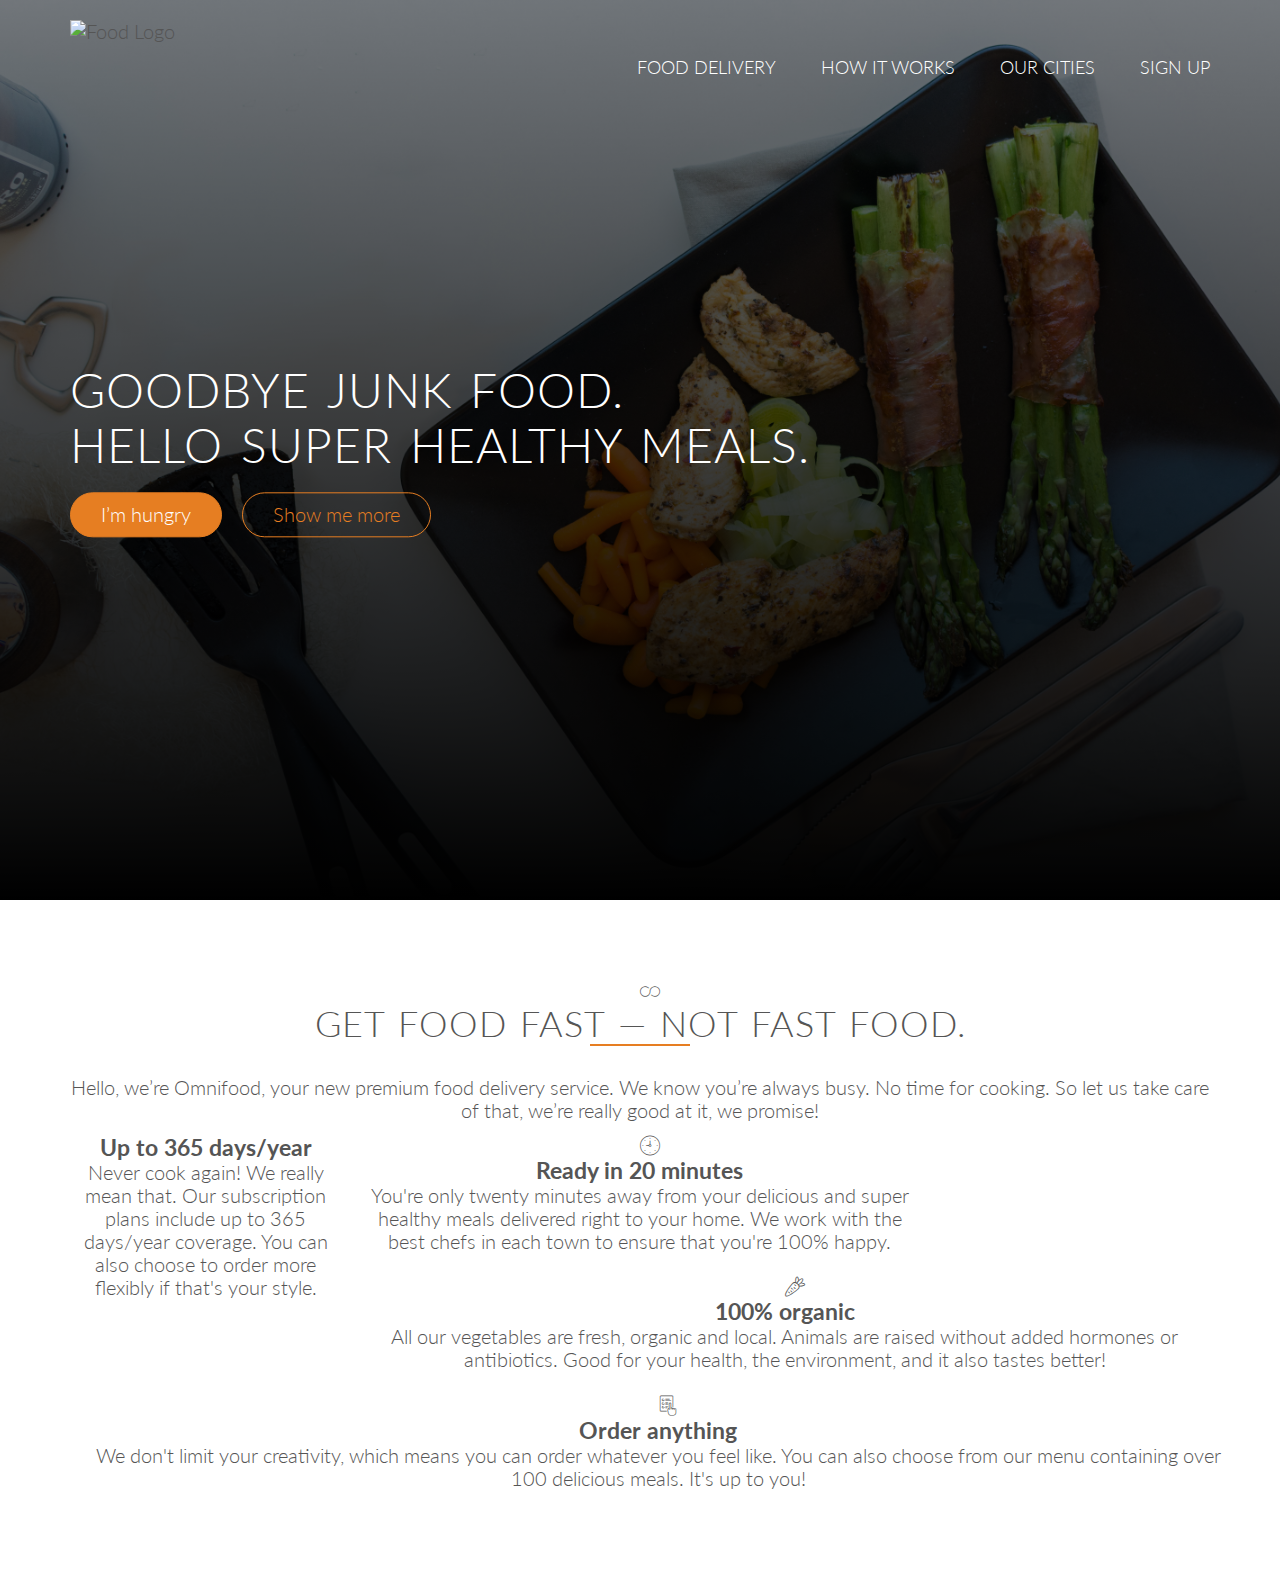
<file: index.html>
<!DOCTYPE html>
<html lang="en">
     <head>
    <link rel="stylesheet" type="text/css" href="vendors/css/grid.css">
    <link rel="stylesheet" type ="text/css" href="vendors/css/normalize.css"/>
    <link rel="stylesheet" type="text/css" href ="resources/css/style.css"/>
    <link href="https://fonts.googleapis.com/css?family=Lato" rel="stylesheet">
    <link rel="stylesheet" type="text/css" href="vendors/fonts/font/flaticon.css">
         <title>Food Project</title>
         
         
    </head>

    <body>
        <header>
            <nav>
            <div class="row">
               <img href="resources/img/logo.png" alt="Food Logo" class="logo"></img> 
                <ul class="main-nav">
                    <li><a href="#">Food delivery</a> </li>
                    <li><a href="#">How it works</a> </li>
                    <li><a href="#">Our cities</a> </li>
                    <li><a href="#">Sign up</a> </li>
                    
                </ul>
            </div>
            </nav>
            <div class="hero-text-box">
                <h1>Goodbye junk food.<br> Hello super healthy meals.</h1>
                <a class="btn btn-full" href="#">I’m hungry</a>
                <a class="btn btn-ghost" href="#">Show me more </a>
            </div>
        
        </header>
            
        <section class="section-features">
            <div class="row">
                <i class="flaticon-infinity"></i>
                <h2>Get food fast &mdash; not fast food.</h2>
                <p class="long-copy">Hello, we’re Omnifood, your new premium food delivery service. We  know you’re always busy. No time for cooking. So let us take care of that, we’re really good at it, we promise!
                </p>
            </div>
                <div class="row">
                    <div class="col span-1-of-4">
                        <h3>Up to 365 days/year</h3>
                        <i class="flactron-infinity"></i>
                        <p>
                        Never cook again! We really mean that. Our subscription plans include up to 365 days/year coverage. You can also choose to order more flexibly if that's your style.
                        </p>
                    </div>
                     <div class="col span-2-of-4">
                         <i class="flaticon-clock"></i>
                        <h3>Ready in 20 minutes</h3>
                        <p>
                         You're only twenty minutes away from your delicious and super healthy meals delivered right to your home. We work with the best chefs in each town to ensure that you're 100% happy.
                        </p>
                    </div>
                     <div class="col span-3-of-4">
                        <i class="flaticon-carrot"></i>
                         <h3>100% organic</h3>
                        <p>
                            
                        All our vegetables are fresh, organic and local. Animals are raised without added hormones or antibiotics. Good for your health, the environment, and it also tastes better!
                        </p>
                    </div>
                     <div class="col span-4-of-4">
                         <i class="flaticon-choices"></i>
                        <h3>Order anything</h3>
                        <p>
                        We don't limit your creativity, which means you can order whatever you feel like. You can also choose from our menu containing over 100 delicious meals. It's up to you!
                        </p>
                    </div>
                </div>
    
        </section>
    
    </body>

</html>
</file>
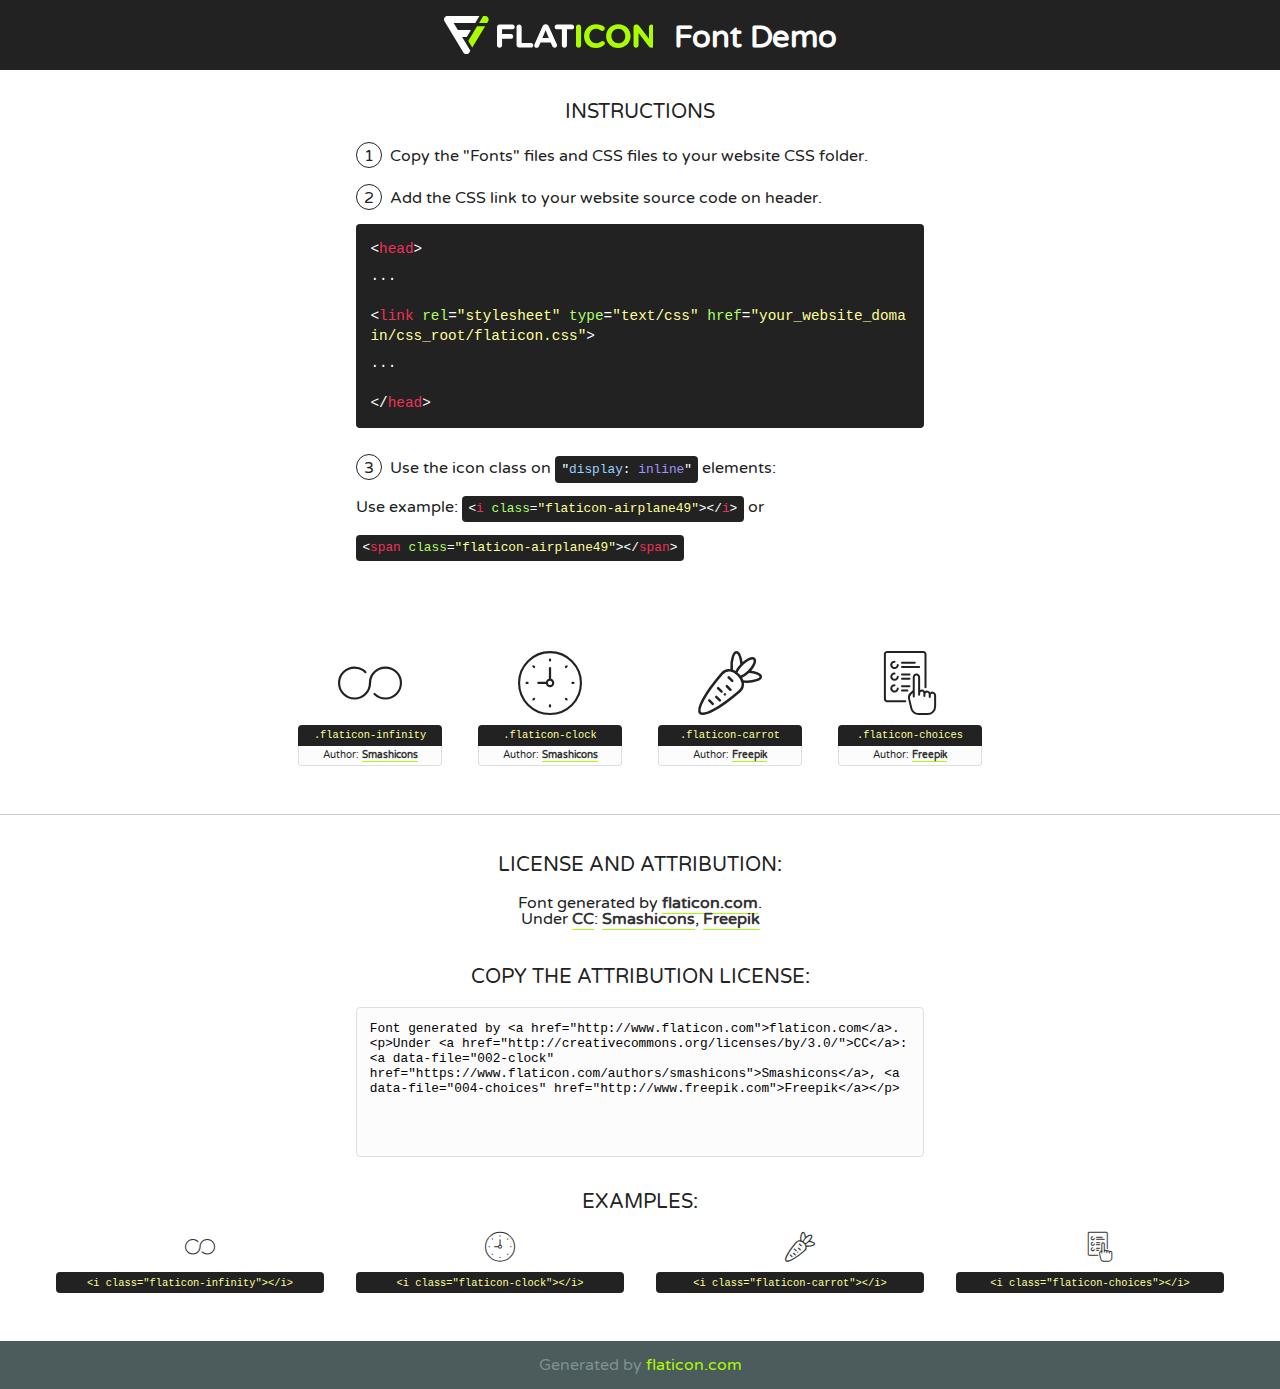
<file: vendors/fonts/font/flaticon.html>
<!DOCTYPE html>
<!--
  Flaticon icon font: Flaticon
  Creation date: 06/08/2018 12:10
-->
<html>
<!DOCTYPE html>
<html>

<head>
    <title>Flaticon WebFont</title>
    <link href="http://fonts.googleapis.com/css?family=Varela+Round" rel="stylesheet" type="text/css" />
    <link rel="stylesheet" type="text/css" href="flaticon.css">
    <meta charset="UTF-8">
    <style>
    html, body, div, span, applet, object, iframe,
    h1, h2, h3, h4, h5, h6, p, blockquote, pre,
    a, abbr, acronym, address, big, cite, code,
    del, dfn, em, img, ins, kbd, q, s, samp,
    small, strike, strong, sub, sup, tt, var,
    b, u, i, center,
    dl, dt, dd, ol, ul, li,
    fieldset, form, label, legend,
    table, caption, tbody, tfoot, thead, tr, th, td,
    article, aside, canvas, details, embed, 
    figure, figcaption, footer, header, hgroup, 
    menu, nav, output, ruby, section, summary,
    time, mark, audio, video {
        margin: 0;
        padding: 0;
        border: 0;
        font-size: 100%;
        font: inherit;
        vertical-align: baseline;
    }
    /* HTML5 display-role reset for older browsers */
    article, aside, details, figcaption, figure, 
    footer, header, hgroup, menu, nav, section {
        display: block;
    }
    body {
        line-height: 1;
    }
    ol, ul {
        list-style: none;
    }
    blockquote, q {
        quotes: none;
    }
    blockquote:before, blockquote:after,
    q:before, q:after {
        content: '';
        content: none;
    }
    table {
        border-collapse: collapse;
        border-spacing: 0;
    }
    body {
        font-family: 'Varela Round', Helvetica, Arial, sans-serif;
        font-size: 16px;
        color: #222;
    }
    a {
        color: #333;
        border-bottom: 1px solid #a9fd00;
        font-weight: bold;
        text-decoration: none;
    }
    * {
        -moz-box-sizing: border-box;
        -webkit-box-sizing: border-box;
        box-sizing: border-box;
        margin: 0;
        padding: 0;
    }
    [class^="flaticon-"]:before, [class*=" flaticon-"]:before, [class^="flaticon-"]:after, [class*=" flaticon-"]:after {
        font-family: Flaticon;
        font-size: 30px;
        font-style: normal;
        margin-left: 20px;
        color: #333;
    }
    .wrapper {
        max-width: 600px;
        margin: auto;
        padding: 0 1em;
    }
    .title {
        font-size: 1.25em;
        text-align: center;
        margin-bottom: 1em;
        text-transform: uppercase;
    }
    header {
        text-align: center;
        background-color: #222;
        color: #fff;
        padding: 1em;
    }
    header .logo {
        width: 210px;
        height: 38px;
        display: inline-block;
        vertical-align: middle;
        margin-right: 1em;
        border: none;
    }
    header strong {
        font-size: 1.95em;
        font-weight: bold;
        vertical-align: middle;
        margin-top: 5px;
        display: inline-block;
    }
    .demo {
        margin: 2em auto;
        line-height: 1.25em;
    }
    .demo ul li {
        margin-bottom: 1em;
    }
    .demo ul li .num {
        color: #222;
        border-radius: 20px;
        display: inline-block;
        width: 26px;
        padding: 3px;
        height: 26px;
        text-align: center;
        margin-right: 0.5em;
        border: 1px solid #222;
    }
    .demo ul li code {
        background-color: #222;
        border-radius: 4px;
        padding: 0.25em 0.5em;
        display: inline-block;
        color: #fff;
        font-family: Consolas,Monaco,Lucida Console,Liberation Mono,DejaVu Sans Mono,Bitstream Vera Sans Mono,Courier New, monospace;
        font-weight: lighter;
        margin-top: 1em;
        font-size: 0.8em;
        word-break: break-all;
    }
    .demo ul li code.big {
        padding: 1em;
        font-size: 0.9em;
    }
    .demo ul li code .red {
        color: #EF3159;
    }
    .demo ul li code .green {
        color: #ACFF65;
    }
    .demo ul li code .yellow {
        color: #FFFF99;
    }
    .demo ul li code .blue {
        color: #99D3FF;
    }
    .demo ul li code .purple {
        color: #A295FF;
    }
    .demo ul li code .dots {
        margin-top: 0.5em;
        display: block;
    }
    #glyphs {
        border-bottom: 1px solid #ccc;
        padding: 2em 0;
        text-align: center;
    }
    .glyph {
        display: inline-block;
        width: 9em;
        margin: 1em;
        text-align: center;
        vertical-align: top;
        background: #FFF;
    }
    .glyph .glyph-icon {
        padding: 10px;
        display: block;
        font-family:"Flaticon";
        font-size: 64px;
        line-height: 1;
    }
    .glyph .glyph-icon:before {
        font-size: 64px;
        color: #222;
        margin-left: 0;
    }
    .class-name {
        font-size: 0.65em;
        background-color: #222;
        color: #fff;
        border-radius: 4px 4px 0 0;
        padding: 0.5em;
        color: #FFFF99;
        font-family: Consolas,Monaco,Lucida Console,Liberation Mono,DejaVu Sans Mono,Bitstream Vera Sans Mono,Courier New, monospace;
    }
    .author-name {
        font-size: 0.6em;
        background-color: #fcfcfd;
        border: 1px solid #DEDEE4;
        border-top: 0;
        border-radius: 0 0 4px 4px;
        padding: 0.5em;
    }
    .class-name:last-child {
        font-size: 10px;
        color:#888;
    }
    .class-name:last-child a {
        font-size: 10px;
        color:#555;
    }
    .class-name:last-child a:hover {
        color:#a9fd00;
    }
    .glyph > input {
        display: block;
        width: 100px;
        margin: 5px auto;
        text-align: center;
        font-size: 12px;
        cursor: text;
    }
    .glyph > input.icon-input {
        font-family:"Flaticon";
        font-size: 16px;
        margin-bottom: 10px;
    }
    .attribution .title {
        margin-top: 2em;
    }
    .attribution textarea {
        background-color: #fcfcfd;
        padding: 1em;
        border: none;
        box-shadow: none;
        border: 1px solid #DEDEE4;
        border-radius: 4px;
        resize: none;
        width: 100%;
        height: 150px;
        font-size: 0.8em;
        font-family: Consolas,Monaco,Lucida Console,Liberation Mono,DejaVu Sans Mono,Bitstream Vera Sans Mono,Courier New, monospace;
        -webkit-appearance: none;
    }
    .iconsuse {
        margin: 2em auto;
        text-align: center;
        max-width: 1200px;
    }
    .iconsuse:after {
        content: '';
        display: table;
        clear: both;
    }
    .iconsuse .image {
        float: left;
        width: 25%;
        padding: 0 1em;
    }
    .iconsuse .image p {
        margin-bottom: 1em;
    }
    .iconsuse .image span {
        display: block;
        font-size: 0.65em;
        background-color: #222;
        color: #fff;
        border-radius: 4px;
        padding: 0.5em;
        color: #FFFF99;
        margin-top: 1em;
        font-family: Consolas,Monaco,Lucida Console,Liberation Mono,DejaVu Sans Mono,Bitstream Vera Sans Mono,Courier New, monospace;
    }
    #footer {
        text-align: center;
        background-color: #4C5B5C;
        color: #7c9192;
        padding: 1em;
    }
    #footer a {
        border: none;
        color: #a9fd00;
        font-weight: normal;
    }
    @media (max-width: 960px) {
        .iconsuse .image {
            width: 50%;
        }
    }
    @media (max-width: 560px) {
        .iconsuse .image {
            width: 100%;
        }
    }
    </style>
</head>

<body class="characters-off">

    <header>
        <a href="http://www.flaticon.com" target="_blank" class="logo">
            <svg version="1.1" xmlns="http://www.w3.org/2000/svg" xmlns:xlink="http://www.w3.org/1999/xlink" xmlns:a="http://ns.adobe.com/AdobeSVGViewerExtensions/3.0/" viewBox="0 0 560.875 102.036" enable-background="new 0 0 560.875 102.036" xml:space="preserve">
                <defs>
                </defs>
                <g>
                    <g class="letters">
                        <path fill="#ffffff" d="M141.596,29.675c0-3.777,2.985-6.767,6.764-6.767h34.438c3.426,0,6.15,2.728,6.15,6.15
                        c0,3.43-2.724,6.149-6.15,6.149h-27.674v13.091h23.719c3.429,0,6.151,2.724,6.151,6.15c0,3.43-2.723,6.149-6.151,6.149h-23.719
                        v17.574c0,3.773-2.986,6.761-6.764,6.761c-3.779,0-6.764-2.989-6.764-6.761V29.675z"></path>
                        <path fill="#ffffff" d="M193.844,29.149c0-3.781,2.985-6.767,6.764-6.767c3.776,0,6.763,2.985,6.763,6.767v42.957h25.039
                        c3.426,0,6.149,2.726,6.149,6.153c0,3.425-2.723,6.15-6.149,6.15h-31.802c-3.779,0-6.764-2.986-6.764-6.768V29.149z"></path>
                        <path fill="#ffffff" d="M241.891,75.71l21.438-48.407c1.492-3.341,4.215-5.357,7.906-5.357h0.792
                        c3.686,0,6.323,2.017,7.815,5.357l21.439,48.407c0.436,0.967,0.701,1.845,0.701,2.723c0,3.602-2.809,6.501-6.414,6.501
                        c-3.161,0-5.269-1.845-6.499-4.655l-4.132-9.661h-27.059l-4.301,10.102c-1.144,2.631-3.426,4.214-6.237,4.214
                        c-3.517,0-6.24-2.81-6.24-6.325C241.1,77.64,241.451,76.677,241.891,75.71z M279.932,58.666l-8.521-20.297l-8.526,20.297H279.932
                        z"></path>
                        <path fill="#ffffff" d="M314.864,35.387H301.86c-3.429,0-6.239-2.813-6.239-6.238c0-3.429,2.811-6.24,6.239-6.24h39.533
                        c3.426,0,6.237,2.811,6.237,6.24c0,3.425-2.811,6.238-6.237,6.238h-13.001v42.785c0,3.773-2.99,6.761-6.764,6.761
                        c-3.779,0-6.764-2.989-6.764-6.761V35.387z"></path>
                        <path fill="#A9FD00" d="M352.615,29.149c0-3.781,2.985-6.767,6.767-6.767c3.774,0,6.761,2.985,6.761,6.767v49.024
                        c0,3.773-2.987,6.761-6.761,6.761c-3.781,0-6.767-2.989-6.767-6.761V29.149z"></path>
                        <path fill="#A9FD00" d="M374.132,53.836v-0.179c0-17.481,13.178-31.801,32.065-31.801c9.22,0,15.459,2.458,20.557,6.238
                        c1.402,1.054,2.637,2.985,2.637,5.357c0,3.692-2.985,6.59-6.681,6.59c-1.845,0-3.071-0.702-4.044-1.319
                        c-3.776-2.813-7.729-4.393-12.562-4.393c-10.364,0-17.831,8.611-17.831,19.154v0.173c0,10.542,7.291,19.329,17.831,19.329
                        c5.715,0,9.492-1.756,13.359-4.834c1.049-0.874,2.458-1.491,4.039-1.491c3.429,0,6.325,2.813,6.325,6.236
                        c0,2.106-1.056,3.78-2.282,4.834c-5.539,4.834-12.036,7.733-21.878,7.733C387.572,85.464,374.132,71.493,374.132,53.836z"></path>
                        <path fill="#A9FD00" d="M433.009,53.836v-0.179c0-17.481,13.79-31.801,32.766-31.801c18.981,0,32.592,14.143,32.592,31.628v0.173
                        c0,17.483-13.785,31.807-32.769,31.807C446.625,85.464,433.009,71.32,433.009,53.836z M484.224,53.836v-0.179
                        c0-10.539-7.725-19.326-18.626-19.326c-10.893,0-18.449,8.611-18.449,19.154v0.173c0,10.542,7.73,19.329,18.626,19.329
                        C476.676,72.986,484.224,64.378,484.224,53.836z"></path>
                        <path fill="#A9FD00" d="M506.233,29.321c0-3.774,2.99-6.763,6.767-6.763h1.401c3.252,0,5.183,1.583,7.029,3.953l26.093,34.265
                        V29.059c0-3.692,2.99-6.677,6.681-6.677c3.683,0,6.671,2.985,6.671,6.677v48.934c0,3.78-2.987,6.765-6.764,6.765h-0.436
                        c-3.257,0-5.188-1.581-7.034-3.953l-27.056-35.492v32.944c0,3.687-2.985,6.676-6.678,6.676c-3.683,0-6.673-2.989-6.673-6.676
                        V29.321z"></path>
                    </g>
                    <g class="insignia">
                        <path fill="#ffffff" d="M48.372,56.137h12.517l11.156-18.537H37.186L25.688,18.539h57.825L94.668,0H9.271
                        C5.925,0,2.842,1.801,1.198,4.716c-1.644,2.907-1.593,6.482,0.134,9.343l50.38,83.501c1.678,2.781,4.689,4.476,7.938,4.476
                        c3.246,0,6.257-1.695,7.935-4.476l2.898-4.804L48.372,56.137z"></path>
                        <g class="i">
                            <path fill="#A9FD00" d="M93.575,18.539h0.031v0.004l21.652,0.004l2.705-4.488c1.727-2.861,1.778-6.436,0.133-9.343
                            C116.454,1.801,113.371,0,110.026,0h-5.294L93.575,18.539z"></path>
                            <polygon fill="#A9FD00" points="88.291,27.356 64.725,66.486 75.519,84.404 109.942,27.356"></polygon>
                        </g>
                    </g>
                </g>
            </svg>
        </a>
        <strong>Font Demo</strong>
    </header>


    <section class="demo wrapper">

        <p class="title">Instructions</p>

        <ul>
            <li>
                <span class="num">1</span>Copy the "Fonts" files and CSS files to your website CSS folder.
            </li>
            <li>
                <span class="num">2</span>Add the CSS link to your website source code on header.
                <code class="big">
                    &lt;<span class="red">head</span>&gt;
                    <br/><span class="dots">...</span>
                    <br/>&lt;<span class="red">link</span> <span class="green">rel</span>=<span class="yellow">"stylesheet"</span> <span class="green">type</span>=<span class="yellow">"text/css"</span> <span class="green">href</span>=<span class="yellow">"your_website_domain/css_root/flaticon.css"</span>&gt;
                    <br/><span class="dots">...</span>
                    <br/>&lt;/<span class="red">head</span>&gt;
                </code>
            </li>

            <li>
                <p>
                    <span class="num">3</span>Use the icon class on <code>"<span class="blue">display</span>:<span class="purple"> inline</span>"</code> elements:
                    <br />
                    Use example: <code>&lt;<span class="red">i</span> <span class="green">class</span>=<span class="yellow">&quot;flaticon-airplane49&quot;</span>&gt;&lt;/<span class="red">i</span>&gt;</code> or <code>&lt;<span class="red">span</span> <span class="green">class</span>=<span class="yellow">&quot;flaticon-airplane49&quot;</span>&gt;&lt;/<span class="red">span</span>&gt;</code>
            </li>
        </ul>

    </section>




   <section id="glyphs">          
    
      
        <div class="glyph"><div class="glyph-icon flaticon-infinity"></div>
            <div class="class-name">.flaticon-infinity</div>
            <div class="author-name">Author: <a data-file="001-infinity" href="https://www.flaticon.com/authors/smashicons">Smashicons</a> </div> 
        </div>        
        
        <div class="glyph"><div class="glyph-icon flaticon-clock"></div>
            <div class="class-name">.flaticon-clock</div>
            <div class="author-name">Author: <a data-file="002-clock" href="https://www.flaticon.com/authors/smashicons">Smashicons</a> </div> 
        </div>        
        
        <div class="glyph"><div class="glyph-icon flaticon-carrot"></div>
            <div class="class-name">.flaticon-carrot</div>
            <div class="author-name">Author: <a data-file="003-carrot" href="http://www.freepik.com">Freepik</a> </div> 
        </div>        
        
        <div class="glyph"><div class="glyph-icon flaticon-choices"></div>
            <div class="class-name">.flaticon-choices</div>
            <div class="author-name">Author: <a data-file="004-choices" href="http://www.freepik.com">Freepik</a> </div> 
        </div>        
        

    </section>



    <section class="attribution wrapper"   style="text-align:center;">

      <div class="title">License and attribution:</div><div class="attrDiv">Font generated by <a href="http://www.flaticon.com">flaticon.com</a>. <div><p>Under <a href="http://creativecommons.org/licenses/by/3.0/">CC</a>: <a data-file="002-clock" href="https://www.flaticon.com/authors/smashicons">Smashicons</a>, <a data-file="004-choices" href="http://www.freepik.com">Freepik</a></p>  </div>
      </div>
      <div class="title">Copy the Attribution License:</div>

    <textarea onclick="this.focus();this.select();">Font generated by &lt;a href=&quot;http://www.flaticon.com&quot;&gt;flaticon.com&lt;/a&gt;. <p>Under <a href="http://creativecommons.org/licenses/by/3.0/">CC</a>: <a data-file="002-clock" href="https://www.flaticon.com/authors/smashicons">Smashicons</a>, <a data-file="004-choices" href="http://www.freepik.com">Freepik</a></p>  
     </textarea>

    </section>

    <section class="iconsuse">

          <div class="title">Examples:</div>            
             
            <div class="image">
                <p>
                    <i class="glyph-icon flaticon-infinity"></i> 
                    <span>&lt;i class=&quot;flaticon-infinity&quot;&gt;&lt;/i&gt;</span>
                </p>
            </div>
            
            <div class="image">
                <p>
                    <i class="glyph-icon flaticon-clock"></i> 
                    <span>&lt;i class=&quot;flaticon-clock&quot;&gt;&lt;/i&gt;</span>
                </p>
            </div>
            
            <div class="image">
                <p>
                    <i class="glyph-icon flaticon-carrot"></i> 
                    <span>&lt;i class=&quot;flaticon-carrot&quot;&gt;&lt;/i&gt;</span>
                </p>
            </div>
            
            <div class="image">
                <p>
                    <i class="glyph-icon flaticon-choices"></i> 
                    <span>&lt;i class=&quot;flaticon-choices&quot;&gt;&lt;/i&gt;</span>
                </p>
            </div>
                       
        </div>
                            
    </section>

<div id="footer">
    <div>Generated by <a href="http://www.flaticon.com">flaticon.com</a>
    </div>
</div>



</body>
</html>
</file>
<file: vendors/css/grid.css>
/*  SECTIONS  ============================================================================= */

.section {
	clear: both;
	padding: 0px;
	margin: 0px;
}

/*  GROUPING  ============================================================================= */

.row {
    zoom: 1; /* For IE 6/7 (trigger hasLayout) */
}

.row:before,
.row:after {
    content:"";
    display:table;
}
.row:after {
    clear:both;
}

/*  GRID COLUMN SETUP   ==================================================================== */

.col {
	display: block;
	float:left;
	margin: 1% 0 1% 1.6%;
}

.col:first-child { margin-left: 0; } /* all browsers except IE6 and lower */


/*  REMOVE MARGINS AS ALL GO FULL WIDTH AT 480 PIXELS */

@media only screen and (max-width: 480px) {
	.col { 
		/*margin: 1% 0 1% 0%;*/
        margin: 0;
	}
}


/*  GRID OF TWO   ============================================================================= */


.span-2-of-2 {
	width: 100%;
}

.span-1-of-2 {
	width: 49.2%;
}

/*  GO FULL WIDTH AT LESS THAN 480 PIXELS */

@media only screen and (max-width: 480px) {
	.span-2-of-2 {
		width: 100%; 
	}
	.span-1-of-2 {
		width: 100%; 
	}
}


/*  GRID OF THREE   ============================================================================= */

	
.span-3-of-3 {
	width: 100%; 
}

.span-2-of-3 {
	width: 66.13%; 
}

.span-1-of-3 {
	width: 32.26%; 
}


/*  GO FULL WIDTH AT LESS THAN 480 PIXELS */

@media only screen and (max-width: 480px) {
	.span-3-of-3 {
		width: 100%; 
	}
	.span-2-of-3 {
		width: 100%; 
	}
	.span-1-of-3 {
		width: 100%;
	}
}

/*  GRID OF FOUR   ============================================================================= */

	
.span-4-of-4 {
	width: 100%; 
}

.span-3-of-4 {
	width: 74.6%; 
}

.span-2-of-4 {
	width: 49.2%; 
}

.span-1-of-4 {
	width: 23.8%; 
}


/*  GO FULL WIDTH AT LESS THAN 480 PIXELS */

@media only screen and (max-width: 480px) {
	.span-4-of-4 {
		width: 100%; 
	}
	.span-3-of-4 {
		width: 100%; 
	}
	.span-2-of-4 {
		width: 100%; 
	}
	.span-1-of-4 {
		width: 100%; 
	}
}


/*  GRID OF FIVE   ============================================================================= */

	
.span-5-of-5 {
	width: 100%;
}

.span-4-of-5 {
  	width: 79.68%; 
}

.span-3-of-5 {
  	width: 59.36%; 
}

.span-2-of-5 {
  	width: 39.04%;
}

.span-1-of-5 {
  	width: 18.72%;
}


/*  GO FULL WIDTH AT LESS THAN 480 PIXELS */

@media only screen and (max-width: 480px) {
	.span-5-of-5 {
		width: 100%; 
	}
	.span-4-of-5 {
		width: 100%; 
	}
	.span-3-of-5 {
		width: 100%; 
	}
	.span-2-of-5 {
		width: 100%; 
	}
	.span-1-of-5 {
		width: 100%; 
	}
}


/*  GRID OF SIX   ============================================================================= */


.span-6-of-6 {
	width: 100%;
}

.span-5-of-6 {
  	width: 83.06%;
}

.span-4-of-6 {
  	width: 66.13%;
}

.span-3-of-6 {
  	width: 49.2%;
}

.span-2-of-6 {
  	width: 32.26%;
}

.span-1-of-6 {
  	width: 15.33%;
}


/*  GO FULL WIDTH AT LESS THAN 480 PIXELS */

@media only screen and (max-width: 480px) {
	.span-6-of-6 {
		width: 100%; 
	}
	.span-5-of-6 {
		width: 100%; 
	}
	.span-4-of-6 {
		width: 100%; 
	}
	.span-3-of-6 {
		width: 100%; 
	}
	.span-2-of-6 {
		width: 100%; 
	}
	.span-1-of-6 {
		width: 100%; 
	}
}



/*  GRID OF SEVEN   ============================================================================= */


.span-7-of-7 {
	width: 100%;
}

.span-6-of-7 {
	width: 85.48%;
}

.span-5-of-7 {
  	width: 70.97%;
}

.span-4-of-7 {
  	width: 56.45%;
}

.span-3-of-7 {
  	width: 41.94%;
}

.span-2-of-7 {
  	width: 27.42%;
}

.span-1-of-7 {
  	width: 12.91%;
}


/*  GO FULL WIDTH AT LESS THAN 480 PIXELS */

@media only screen and (max-width: 480px) {
	.span-7-of-7 {
		width: 100%; 
	}
	.span-6-of-7 {
		width: 100%; 
	}
	.span-5-of-7 {
		width: 100%; 
	}
	.span-4-of-7 {
		width: 100%; 
	}
	.span-3-of-7 {
		width: 100%; 
	}
	.span-2-of-7 {
		width: 100%; 
	}
	.span-1-of-7 {
		width: 100%; 
	}
}


/*  GRID OF EIGHT   ============================================================================= */

	
.span-8-of-8 {
	width: 100%;
}

.span-7-of-8 {
	width: 87.3%; 
}

.span-6-of-8 {
	width: 74.6%; 
}

.span-5-of-8 {
	width: 61.9%; 
}

.span-4-of-8 {
	width: 49.2%; 
}

.span-3-of-8 {
	width: 36.5%;
}

.span-2-of-8 {
	width: 23.8%; 
}

.span-1-of-8 {
	width: 11.1%; 
}


/*  GO FULL WIDTH AT LESS THAN 480 PIXELS */

@media only screen and (max-width: 480px) {
	.span-8-of-8 {
		width: 100%; 
	}
	.span-7-of-8 {
		width: 100%; 
	}
	.span-6-of-8 {
		width: 100%; 
	}
	.span-5-of-8 {
		width: 100%; 
	}
	.span-4-of-8 {
		width: 100%; 
	}
	.span-3-of-8 {
		width: 100%; 
	}
	.span-2-of-8 {
		width: 100%; 
	}
	.span-1-of-8 {
		width: 100%; 
	}
}


/*  GRID OF NINE   ============================================================================= */


.span-9-of-9 {
	width: 100%;
}

.span-8-of-9 {
	width: 88.71%;
}

.span-7-of-9 {
	width: 77.42%; 
}

.span-6-of-9 {
	width: 66.13%; 
}

.span-5-of-9 {
	width: 54.84%; 
}

.span-4-of-9 {
	width: 43.55%; 
}

.span-3-of-9 {
	width: 32.26%;
}

.span-2-of-9 {
	width: 20.97%; 
}

.span-1-of-9 {
	width: 9.68%; 
}


/*  GO FULL WIDTH AT LESS THAN 480 PIXELS */

@media only screen and (max-width: 480px) {
	.span-9-of-9 {
		width: 100%; 
	}
	.span-8-of-9 {
		width: 100%; 
	}
	.span-7-of-9 {
		width: 100%; 
	}
	.span-6-of-9 {
		width: 100%; 
	}
	.span-5-of-9 {
		width: 100%; 
	}
	.span-4-of-9 {
		width: 100%; 
	}
	.span-3-of-9 {
		width: 100%; 
	}
	.span-2-of-9 {
		width: 100%; 
	}
	.span-1-of-9 {
		width: 100%; 
	}
}


/*  GRID OF TEN   ============================================================================= */


.span-10-of-10 {
	width: 100%;
}

.span-9-of-10 {
	width: 89.84%;
}

.span-8-of-10 {
	width: 79.68%;
}

.span-7-of-10 {
	width: 69.52%; 
}

.span-6-of-10 {
	width: 59.36%; 
}

.span-5-of-10 {
	width: 49.2%; 
}

.span-4-of-10 {
	width: 39.04%; 
}

.span-3-of-10 {
	width: 28.88%;
}

.span-2-of-10 {
	width: 18.72%; 
}

.span-1-of-10 {
	width: 8.56%; 
}


/*  GO FULL WIDTH AT LESS THAN 480 PIXELS */

@media only screen and (max-width: 480px) {
	.span-10-of-10 {
		width: 100%; 
	}
	.span-9-of-10 {
		width: 100%; 
	}
	.span-8-of-10 {
		width: 100%; 
	}
	.span-7-of-10 {
		width: 100%; 
	}
	.span-6-of-10 {
		width: 100%; 
	}
	.span-5-of-10 {
		width: 100%; 
	}
	.span-4-of-10 {
		width: 100%; 
	}
	.span-3-of-10 {
		width: 100%; 
	}
	.span-2-of-10 {
		width: 100%; 
	}
	.span-1-of-10 {
		width: 100%; 
	}
}


/*  GRID OF ELEVEN   ============================================================================= */

.span-11-of-11 {
	width: 100%;
}

.span-10-of-11 {
	width: 90.76%;
}

.span-9-of-11 {
	width: 81.52%;
}

.span-8-of-11 {
	width: 72.29%;
}

.span-7-of-11 {
	width: 63.05%; 
}

.span-6-of-11 {
	width: 53.81%; 
}

.span-5-of-11 {
	width: 44.58%; 
}

.span-4-of-11 {
	width: 35.34%; 
}

.span-3-of-11 {
	width: 26.1%;
}

.span-2-of-11 {
	width: 16.87%; 
}

.span-1-of-11 {
	width: 7.63%; 
}


/*  GO FULL WIDTH AT LESS THAN 480 PIXELS */

@media only screen and (max-width: 480px) {
	.span-11-of-11 {
		width: 100%; 
	}
	.span-10-of-11 {
		width: 100%; 
	}
	.span-9-of-11 {
		width: 100%; 
	}
	.span-8-of-11 {
		width: 100%; 
	}
	.span-7-of-11 {
		width: 100%; 
	}
	.span-6-of-11 {
		width: 100%; 
	}
	.span-5-of-11 {
		width: 100%; 
	}
	.span-4-of-11 {
		width: 100%; 
	}
	.span-3-of-11 {
		width: 100%; 
	}
	.span-2-of-11 {
		width: 100%; 
	}
	.span-1-of-11 {
		width: 100%; 
	}
}


/*  GRID OF TWELVE   ============================================================================= */

.span-12-of-12 {
	width: 100%;
}

.span-11-of-12 {
	width: 91.53%;
}

.span-10-of-12 {
	width: 83.06%;
}

.span-9-of-12 {
	width: 74.6%;
}

.span-8-of-12 {
	width: 66.13%;
}

.span-7-of-12 {
	width: 57.66%; 
}

.span-6-of-12 {
	width: 49.2%; 
}

.span-5-of-12 {
	width: 40.73%; 
}

.span-4-of-12 {
	width: 32.26%; 
}

.span-3-of-12 {
	width: 23.8%;
}

.span-2-of-12 {
	width: 15.33%; 
}

.span-1-of-12 {
	width: 6.86%; 
}


/*  GO FULL WIDTH AT LESS THAN 480 PIXELS */

@media only screen and (max-width: 480px) {
	.span-12-of-12 {
		width: 100%; 
	}
	.span-11-of-12 {
		width: 100%; 
	}
	.span-10-of-12 {
		width: 100%; 
	}
	.span-9-of-12 {
		width: 100%; 
	}
	.span-8-of-12 {
		width: 100%; 
	}
	.span-7-of-12 {
		width: 100%; 
	}
	.span-6-of-12 {
		width: 100%; 
	}
	.span-5-of-12 {
		width: 100%; 
	}
	.span-4-of-12 {
		width: 100%; 
	}
	.span-3-of-12 {
		width: 100%; 
	}
	.span-2-of-12 {
		width: 100%; 
	}
	.span-1-of-12 {
		width: 100%; 
	}
}
</file>
<file: resources/css/style.css>
/**********************
        BASIC SETUP
**********************/

* {
    margin: 0;
    padding: 0;
    box-sizing: border-box;
}

html {
    background-color:  white;
    color: #555;
    font-family: 'Lato', sans-serif;
    font-weight: 300;
    font-size: 20px;
    text-rendering: optimizeLegibility;  
}

/**********************
REUSABLE COMPONENTS
**********************/
.row {
    max-width: 1140px;
    margin: 0 auto; 
    
}

section {
    padding: 80px 0; 
    text-align: center;
}

/**********************
        HEADINGS
**********************/

h1,
h2 {
    
    font-weight: 300;
    text-transform: uppercase;
    letter-spacing: 1px;
    
}

h1 { 
    margin-top: 0;
    margin-bottom: 20px;
    color: #fff;
    font-size: 240%;
    word-spacing: 4px;   
}

h2 {
    font-size: 180%;
    word-spacing: 2px;
    text-align: center;
    margin-bottom: 20px;
}

h2:after {
    display: block;
    height: 2px;
    background-color: #e67e22;
    content: " ";
    width: 100px;
    margin: 0 auto;
    margin-bottom: 30px;
    
}

/**********************
        BUTTONS
**********************/

.btn:link,
.btn:visited
{
    display: inline-block;
    padding: 10px 30px;
    font-weight: 300;
    text-decoration: none;
    border-radius:200px;
    transition: background-color 0.2s, border 0.2s, color 0.2s;
    
}

.btn-full:link,
.btn-full:visited
{
    background-color: #e67e22;
    border: 1px solid #e67e22;
    color: white;
    margin-right: 15px;
    
}

.btn-ghost:link,
.btn-ghost:visited
{
    border: 1px solid #e67e22;
    color: #e67e22;
}

.btn:hover,
.btn:active {
    background-color: #cf6d17;
}


.btn-full:hover,
.btn-full:active
{
    border: 1px solid #e67e22;  
}

.btn-ghost:hover,
.btn-ghost:active
{
    border: 1px solid #e67e22;
    color: #fff;
}

/**********************
        HEADER
**********************/

header {
    background-image: linear-gradient(rgba( 0, 0, 0 , 0.5), #000), url(../img/hero.jpg);
    background-size: cover;
    background-position: center;
    height: 100vh;   
}

.hero-text-box {
    position: absolute;
    width: 1140px;
    top: 50%;
    left: 50%;
    transform: translate(-50%, -50%);
}

.logo {
    height: 100px;
    width: auto;
    float: left;
    margin-top: 20px;
}

.main-nav {
    float: right;
    list-style: none;
    margin-top: 55px;
}

.main-nav li {
    display: inline-block;
    margin-left: 40px;
}

.main-nav li a:link,
.main-nav li a:visited
{
    padding: 8px 0;
    color: white;
    text-decoration: none;
    text-transform: uppercase;
    font-size: 90%;
    border-bottom: 2px solid transparent;
    transition: border-bottom 0.2s;   
}

.main-nav li a:hover,
.main-nav li a:active {
    border-bottom: 2px solid #e67e22;
}
</file>
<file: vendors/fonts/font/flaticon.css>
/*
  	Flaticon icon font: Flaticon
  	Creation date: 06/08/2018 12:10
  	*/

@font-face {
  font-family: "Flaticon";
  src: url("./Flaticon.eot");
  src: url("./Flaticon.eot?#iefix") format("embedded-opentype"),
       url("./Flaticon.woff") format("woff"),
       url("./Flaticon.ttf") format("truetype"),
       url("./Flaticon.svg#Flaticon") format("svg");
  font-weight: normal;
  font-style: normal;
}

@media screen and (-webkit-min-device-pixel-ratio:0) {
  @font-face {
    font-family: "Flaticon";
    src: url("./Flaticon.svg#Flaticon") format("svg");
  }
}

[class^="flaticon-"]:before, [class*=" flaticon-"]:before,
[class^="flaticon-"]:after, [class*=" flaticon-"]:after {   
  font-family: Flaticon;
        font-size: 20px;
font-style: normal;
margin-left: 20px;
}

.flaticon-infinity:before { content: "\f100"; }
.flaticon-clock:before { content: "\f101"; }
.flaticon-carrot:before { content: "\f102"; }
.flaticon-choices:before { content: "\f103"; }
</file>
